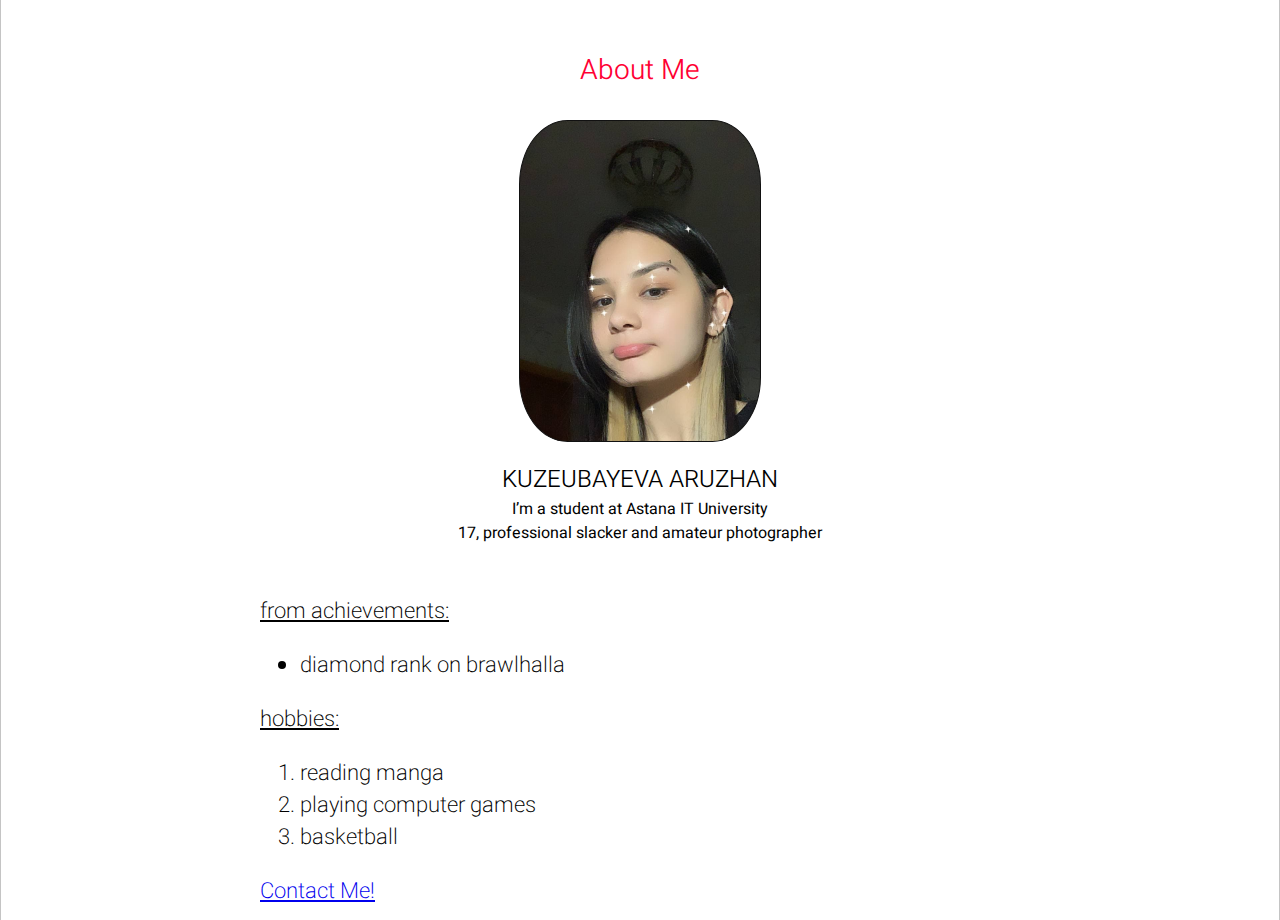
<file: index.html>
<!DOCTYPE html>
<html lang="en">
<head>
    <meta charset="UTF-8">
    <meta name="viewport" content="width=device-width, initial-scale=1.0">
    <link rel="stylesheet" href="style2.css">
    <link href="https://fonts.googleapis.com/css?family=Heebo:300,400,700&display=swap" rel="stylesheet">
    <title>About</title>
</head>
<body>
    <div class="wrapper">
        <header>
            <div class="main-header">
                <div class="inner">
                    <div class="text">About Me</div>
                </div>
            </div>
        </header>
        <div class="main">
            <div class="inner">
                <div class="about-me">
                    <div class="photo"></div>
                    <div class="name">KUZEUBAYEVA ARUZHAN</div>
                    <div class="info">I’m a student at Astana IT University<br>17, professional slacker and amateur photographer </div>
                </div>
                <div class="intro">
                    <u>from achievements:</u>
                    <ul>
                        <li>diamond rank on brawlhalla</li>
                    </ul>
                    <u>hobbies:</u>
                    <ol>
                        <li>reading manga</li>
                        <li>playing computer games</li>
                        <li>basketball</li>
                    </ol>
                    <a href="contact.html">Contact Me!</a>
                </div>
            </div>
        </div>
    </div>
</body>
</html>
</file>
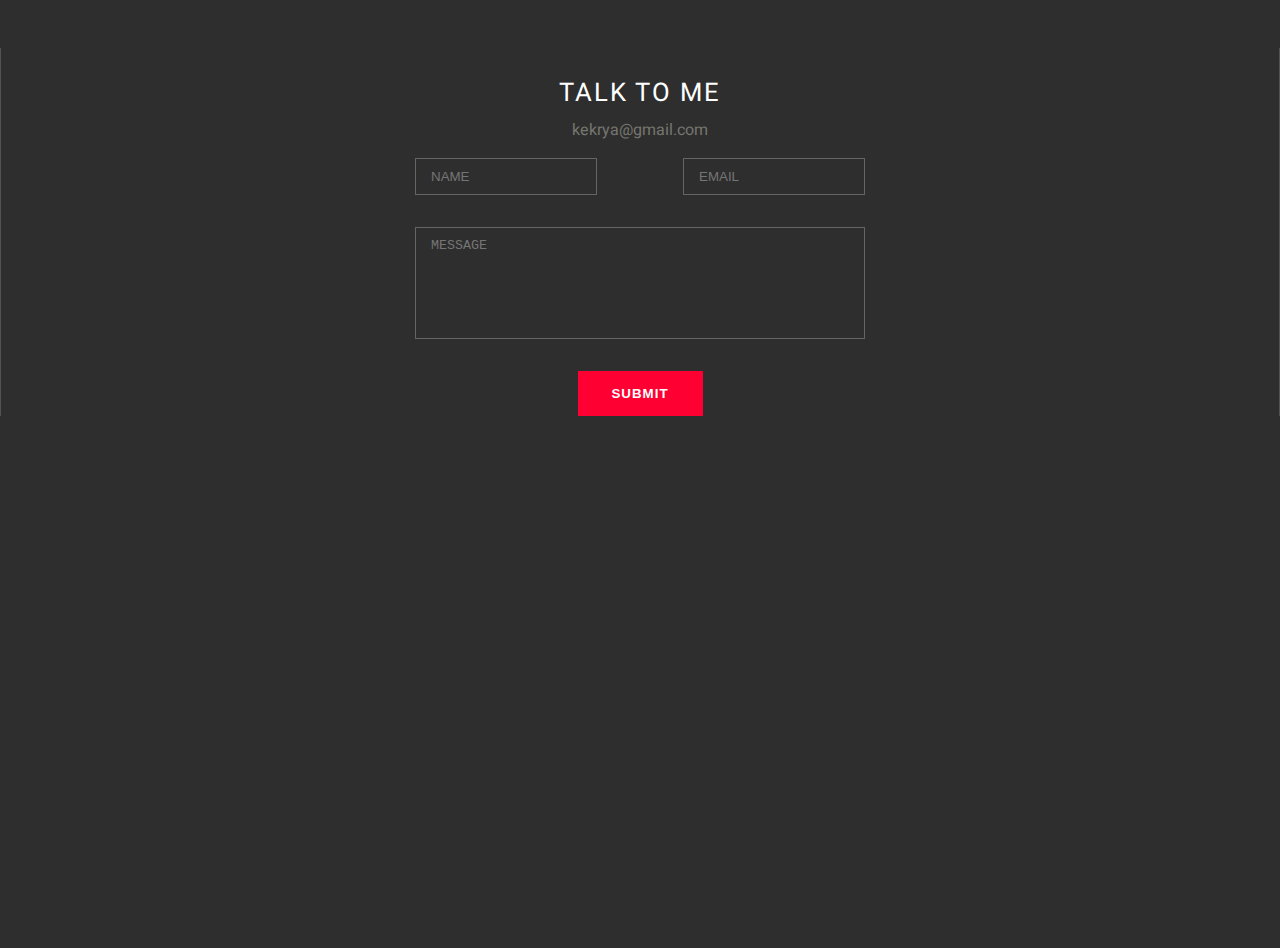
<file: contact.html>
<!DOCTYPE html>
<html lang="en">
<head>
    <meta charset="UTF-8">
    <meta name="viewport" content="width=device-width, initial-scale=1.0">
    <link rel="stylesheet" href="style3.css">
    <link href="https://fonts.googleapis.com/css?family=Heebo:400,700&display=swap" rel="stylesheet">
    <title>Contact Me</title>
</head>
<body onload="getData()" onscroll="sticking()">
    <div class="wrapper">
        <div class="main">
          <div class="contact_us">
            <form action="" class="contact_us-form">
              <p class="h1">Talk to me</p>
              <p class="h3">kekrya@gmail.com</p>
              <div class="first-row">
                <input type="text" name="name" value="" placeholder="Name">
                <input type="text" name="email" value="" placeholder="Email">
              </div>
              <textarea name="text" rows="6" cols="80" placeholder="Message"></textarea>
              <input type="submit" name="btn" value="Submit">
            </form>
          </div>
        </div>
    </div>
</body>
</html>
</file>
<file: style2.css>
html, body {
    height: 100%;
    margin: 0;
    padding: 0;
}

html {
    scroll-behavior: smooth;
}

body {
    background-color: #ffffff;
    font-family: 'Heebo', sans-serif;
}

.wrapper {
    width: 100%;
    max-width: 1440px;
    margin: 0 auto;
    background-color: #ffffff;
    min-height: 130px;
    border-left: 1px solid #c4c4c4;
    border-right: 1px solid #c4c4c4;
    box-sizing: border-box;
}

.inner {
    width: 100%;
    max-width: 1200px;
    margin: 0 auto;
    height: inherit;
}

.main-header {
    width: 100%;
    height: 100px;
    text-align: center;
    background-position: center;
    background-attachment: fixed;
    background-repeat: no-repeat;
    background-size: cover;
}

.main-header .inner {
    font-size: 28px;
    font-weight: 300;
    color: #ff0033;
    padding-top: 50px;
}

.main {
    width: 100%;
    height: 800px;
}

.main .intro {
    color: #000000;
    font-size: 22px;
    font-weight: 200;
    text-align: justify;
    padding-left: 220px;
    margin-top: 50px;
}

.about-me {
    text-align: center;
}

.photo {
    width: 240px;
    height: 320px;
    border: 1px solid #111111;
    border-radius: 20%;
    background-image: url(me.jpg);
    background-size: cover;
    margin: 0 auto;
    margin-top: 20px;
    margin-bottom: 20px;
}

.about-me .name {
    font-size: 24px;
    font-weight: 300;
}

.about-me .info {
    font-size: 16px;
    font-weight: 400;
}
</file>
<file: style3.css>
html, body {
    height: 100%;
    margin: 0;
    padding: 0;
    box-sizing: border-box;
}

html {
    scroll-behavior: smooth;
}

body {
    background-color: #2E2E2E;
    font-family: 'Heebo', sans-serif;
}

.wrapper {
    width: 100%;
    max-width: 1440px;
    margin: 0 auto;
    min-height: 130px;
    border-left: 1px solid #535353;
    border-right: 1px solid #535353;
    box-sizing: border-box;
}

.inner {
    width: 100%;
    max-width: 1200px;
    margin: 0 auto;
    height: inherit;
}

.sticky {
    position: fixed;
    top: 0;
    width: 100%;
}

.main {
  width: 100%;
  background-color: #2E2E2E;
}

.contact_us {
  margin-top: 3rem;
  position: relative;
  display: flex;
  justify-content: center;
  text-align: center;
  align-items: center;
}

.contact_us .contact_us-form {
  display: flex;
  flex-direction: column;
  justify-content: center;
  width: 450px;
}

.contact_us .contact_us-form .h1 {
  margin-bottom: -10px;
  font-size: 1.6rem;
  color: #fff;
  text-transform: uppercase;
  letter-spacing: 2px;
}

.contact_us .contact_us-form .h3 {
  color: #76766F;
}
.contact_us .contact_us-form input, .contact_us .contact_us-form textarea {
  margin-bottom: 2rem;
  background-color: transparent;
  padding: 10px 15px;
  resize: none;
  color: #fff;
  border: 1.5px solid #646464;
}

.contact_us .contact_us-form input::placeholder, .contact_us .contact_us-form textarea::placeholder {
  text-transform: uppercase;
}

.contact_us .contact_us-form input {
  width: 150px;
}

.contact_us .contact_us-form input[type=submit] {
  background-color: #FF0033;
  margin: auto;
  border: none;
  width: 125px;
  height: 45px;
  font-weight: bold;
  letter-spacing: 1px;
  text-transform: uppercase;
}

.contact_us-form .first-row {
  display: flex;
  justify-content: space-between;
}

.map {
  display: flex;
  flex-direction: column;
  align-items: center;
  margin: 10px;
  margin-bottom: 25px;
}

.h1 {
  margin-bottom: 10px;
  font-size: 1.6rem;
  color: #fff;
  text-transform: uppercase;
  letter-spacing: 2px;
}

#login, #password, #email {
    margin-left: 50px;
    width: 300px;
}

.h3 {
  color: white;
}
</file>
